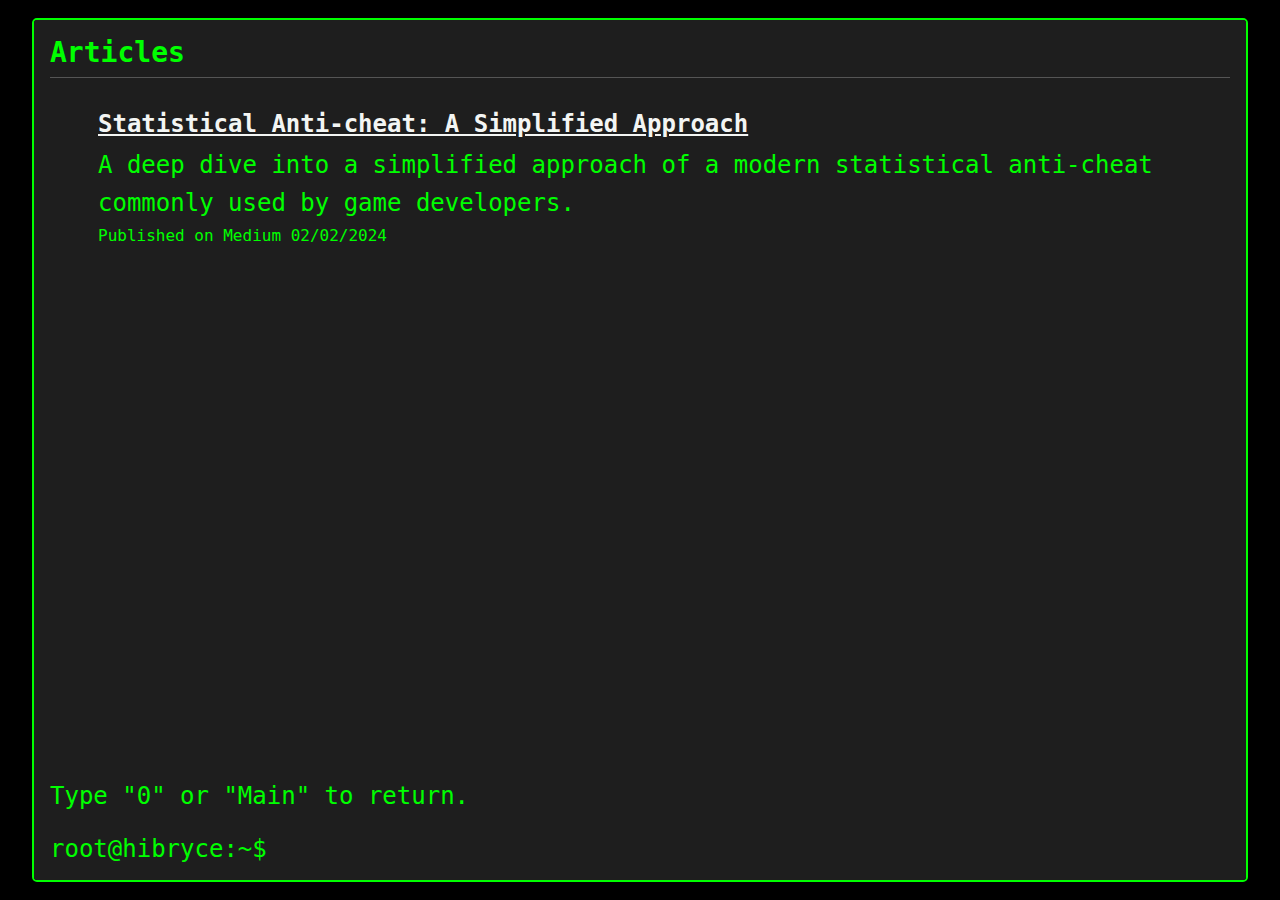
<file: articles.html>
<!DOCTYPE html>
<html lang="en">
<head>
    <meta charset="UTF-8">
    <meta name="viewport" content="width=device-width, initial-scale=1.0">
    <title>Articles</title>
    <link rel="stylesheet" href="bryce_files/styles.css">
    <script src="bryce_files/script.js" defer></script>
</head>
<body onclick="focusTerminalInput();">
	<div class="wrapper">
    <div class="terminal">
        <div class="terminal-header">Articles</div>
        <div class="about-content">
   
            <div class="experience-item">
                <a
                style="margin-left:3rem; margin-bottom:0;"
                class="hacker-title article-link"
                href="https://medium.com/@bryce1337/dissecting-statistical-anti-cheat-a-simplified-approach-cb709b859337 "
                target="_blank"
                rel="noopener noreferrer"
                >Statistical Anti-cheat: A Simplified Approach</a
             >
             <p style="margin-bottom:0; margin-top:.5rem;" class="hacker-text">
                A deep dive into a simplified approach of a modern statistical anti-cheat commonly used by game developers.
             </p>
             <p style="font-size: 1rem; margin-top: 0;" class="hacker-text">
                Published on Medium 02/02/2024
             </p>
            </div>
                
		</div>
        <div class="instructions">
            <p>Type "0" or "Main" to return.</p>
        </div>
        <div class="terminal-input">
            <span class="user-input">root@hibryce:~$</span>
            <input type="text" class="input-field" autofocus />
        </div>
    </div>
	</div>
</body>
</html>
</file>
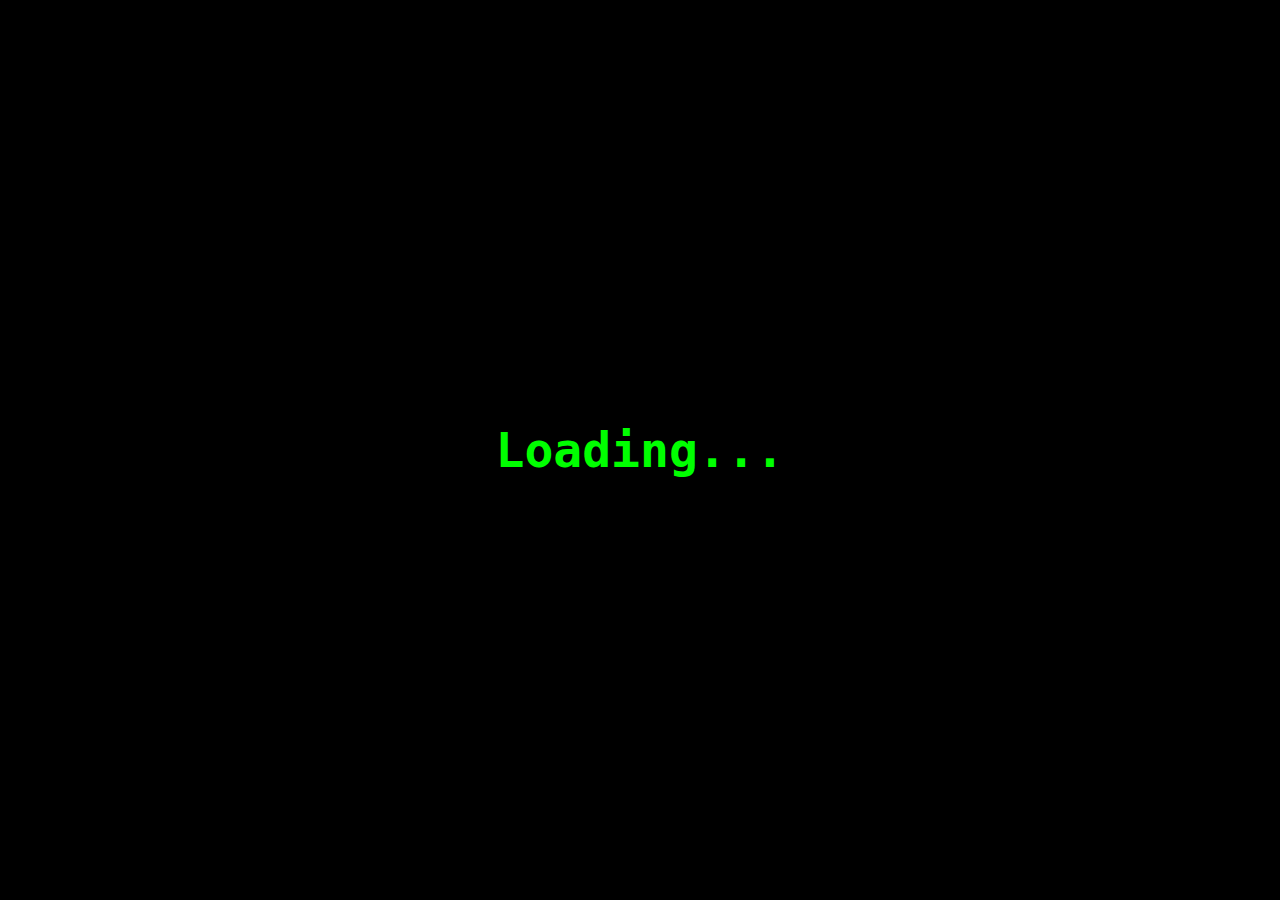
<file: bryce.html>
<!DOCTYPE html>
<html lang="en"><head>
<meta http-equiv="content-type" content="text/html; charset=UTF-8">
    <meta charset="UTF-8">
    <meta name="viewport" content="width=device-width, initial-scale=1.0">
    <title>xBryce</title>
    <link rel="stylesheet" href="bryce_files/styles.css">
    <script src="bryce_files/script.js" defer="defer"></script>
</head>
<body onclick="focusTerminalInput();">
	<div class="wrapper">
    <div class="terminal">
        <div class="terminal-header">Terminal</div>
		<div class="terminal-content">
			<div class="ascii-name-container">
				<pre class="ascii-name" data-text="Bryce Evans">Bryce Evans</pre>
				<pre class="ascii-name-glitch"></pre> <!-- Add this line -->
				<pre class="ascii-name-glitch"></pre> <!-- Add this line -->
			</div>
           

		</div>
        <div class="instructions">
            <p>Menu:</p>
            <p>1) About Me</p>
            <p>2) Articles</p>
            <p>3) Experience</p>
            <p>4) Projects</p>
			<p>5) Socials</p>
            <p>Type the number or name of the option to navigate.</p>
        </div>
        <div class="terminal-input">
            <span class="user-input">root@xBryce.com:~$</span>
            <input type="text" class="input-field" autofocus="">
        </div>
    </div>
	</div>

</body></html>
</file>
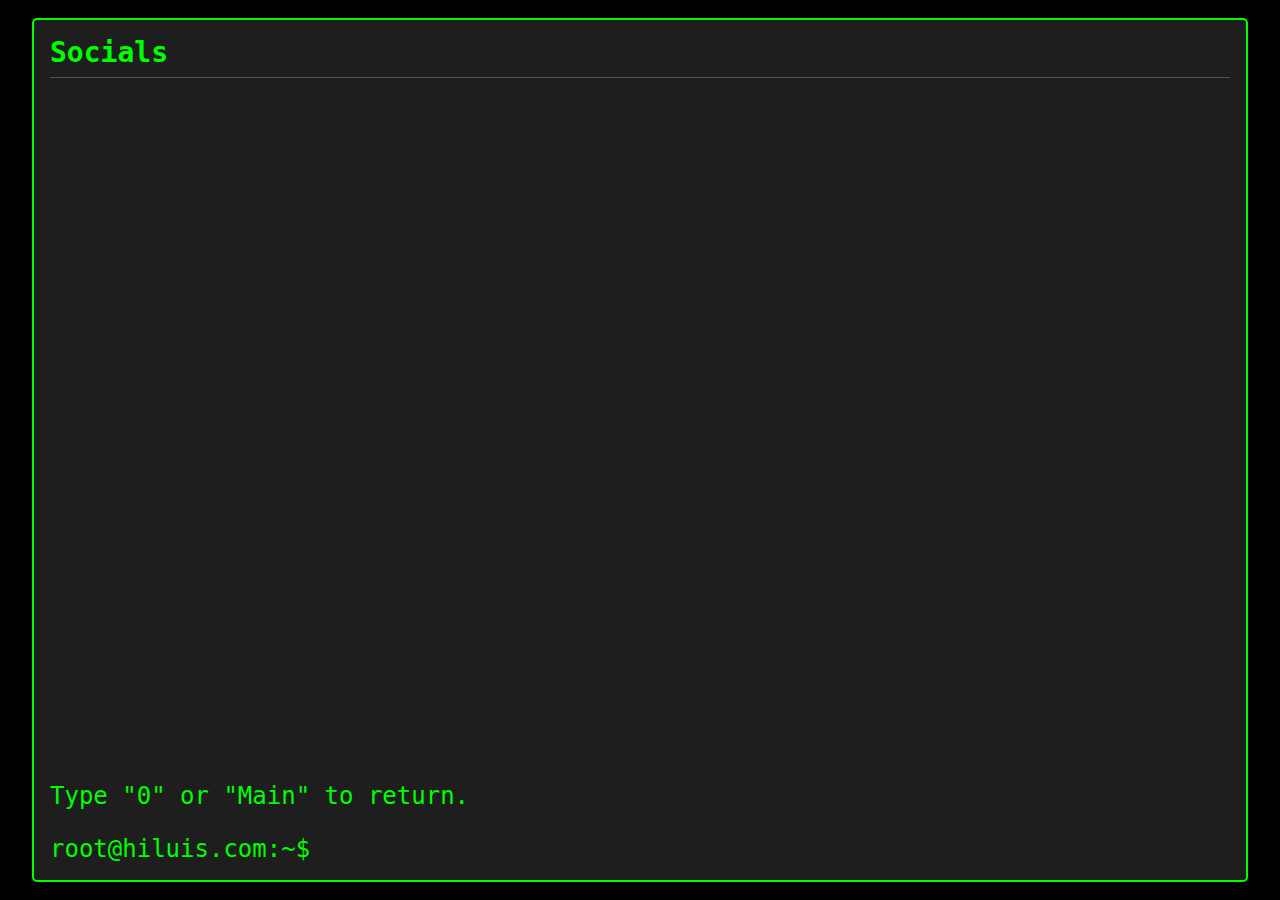
<file: education.html>
<!DOCTYPE html>
<html lang="en">
<head>
    <meta charset="UTF-8">
    <meta name="viewport" content="width=device-width, initial-scale=1.0">
    <title>Socials</title>
    <link rel="stylesheet" href="bryce_files/styles.css">
    <script src="bryce_files/script.js" defer></script>
</head>
<body onclick="focusTerminalInput();">
	<div class="wrapper">
    <div class="terminal">
        <div class="terminal-header">Socials</div>
        <div class="terminal-content">


		</div>
        <div class="instructions">
            <p>Type "0" or "Main" to return.</p>
        </div>
        <div class="terminal-input">
            <span class="user-input">root@hiluis.com:~$</span>
            <input type="text" class="input-field" autofocus />
        </div>
    </div>
	</div>
</body>
</html>
</file>
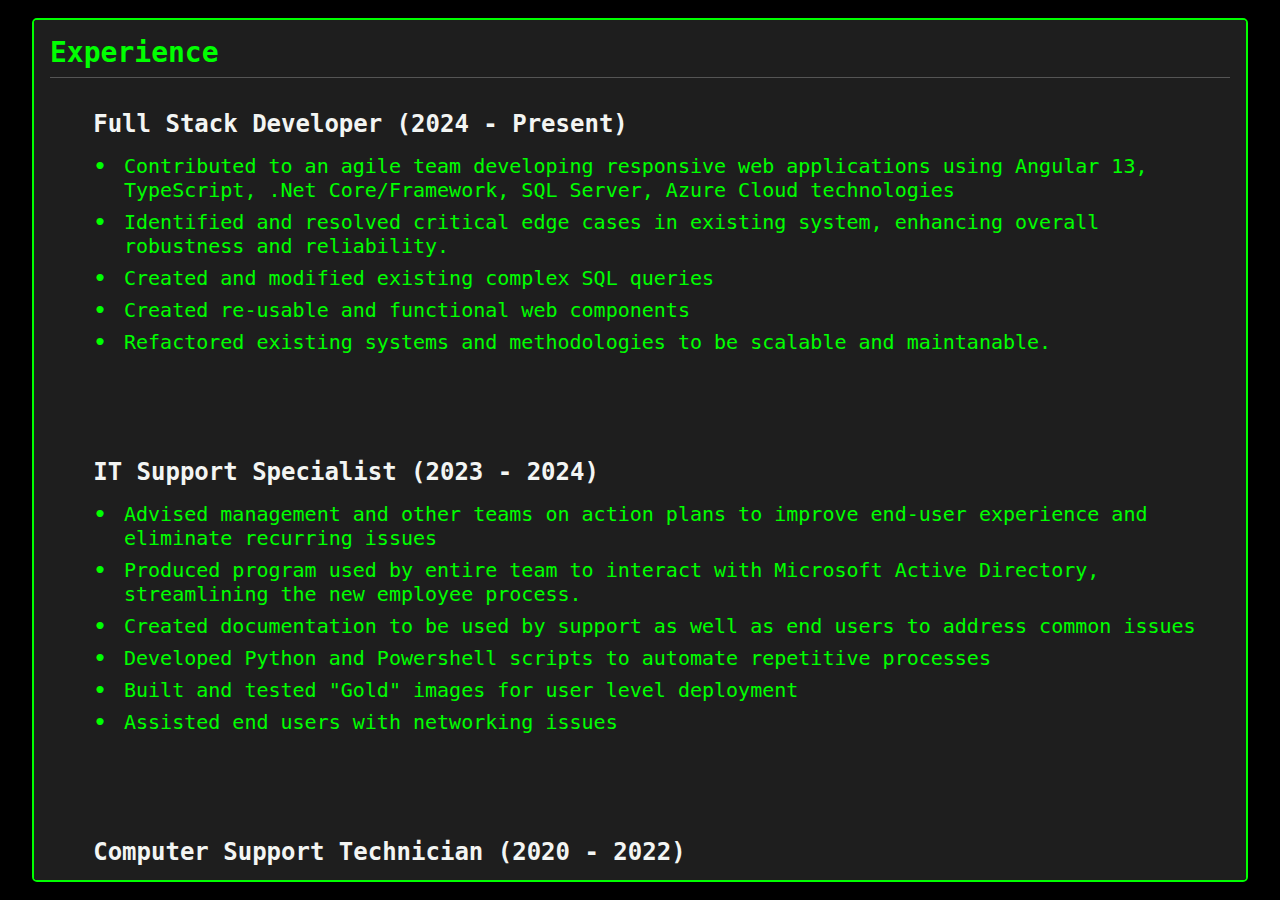
<file: experience.html>
<!DOCTYPE html>
<html lang="en">
  <head>
    <meta charset="UTF-8" />
    <meta name="viewport" content="width=device-width, initial-scale=1.0" />
    <title>Experience</title>
    <link rel="stylesheet" href="bryce_files/styles.css" />
    <script src="bryce_files/script.js" defer></script>
  </head>
  <body onclick="focusTerminalInput();">
    <div class="wrapper">
      <div class="terminal">
        <div class="terminal-header">Experience</div>
        <div class="terminal-content">
          <div class="experience-item">
            <div class="hacker-title">
              <span class="title-left"
                >Full Stack Developer (2024 - Present)</span
              >
            </div>
            <ul class="terminal-list">
              <li>
                Contributed to an agile team developing responsive web
                applications using Angular 13, TypeScript, .Net Core/Framework,
                SQL Server, Azure Cloud technologies
              </li>
              <li>
                Identified and resolved critical edge cases in existing system,
                enhancing overall robustness and reliability.
              </li>
              <li>Created and modified existing complex SQL queries</li>
              <li>Created re-usable and functional web components</li>
              <li>Refactored existing systems and methodologies to be scalable and maintanable.</li>
            </ul>
          </div>
          <div class="experience-item">
            <div class="hacker-title">
              <span class="title-left"
                >IT Support Specialist (2023 - 2024)</span
              >
            </div>
            <ul class="terminal-list">
              <li>
                Advised management and other teams on action plans to improve
                end-user experience and eliminate recurring issues
              </li>
              <li>
                Produced program used by entire team to interact with Microsoft
                Active Directory, streamlining the new employee process.
              </li>
              <li>
                Created documentation to be used by support as well as end users
                to address common issues
              </li>
              <li>
                Developed Python and Powershell scripts to automate repetitive
                processes
              </li>
              <li>Built and tested "Gold" images for user level deployment</li>
              <li>Assisted end users with networking issues</li>
            </ul>
          </div>

          <div class="experience-item">
            <div class="hacker-title">
              <span class="title-left"
                >Computer Support Technician (2020 - 2022)</span
              >
            </div>
            <ul class="terminal-list">
              <li>
                Provided support to distributed devices installing new hardware and software systems.
              </li>
              <li>
                Advised management on possible solutions based on data.
              </li>
              <li>Identified issues with peripherals such as printers, keyboards, mice, and ethernet connections.</li>
              <li>Monitored and maintained security systems and installed updates.</li>
              <li>Managed, maintained, and regularly updated company databases. </li>
              <li>Identified and resolved network, connectivity, and server issues.</li>
            </ul>
          </div>

          <div
            class="experience-item"
            style="margin-bottom: 1rem; margin-top: 1rem"
          >
            <div class="hacker-title">
              <span class="title-left">Languages</span>
            </div>
            <ul class="terminal-list">
              <li>
                C++, C#, JavaScript, TypeScript, Python, Powershell, SQL, HTML5,
                CSS3
              </li>
            </ul>
          </div>

          <div class="experience-item" style="margin-bottom: 1rem">
            <div class="hacker-title">
              <span class="title-left">Frameworks/Libraries</span>
            </div>
            <ul class="terminal-list">
              <li>
                .NET, ASP.NET Core, React, Angular, Node.js, RxJS, JQuery,
                Entity Framework, Microsoft SQL Server, Express
              </li>
            </ul>
          </div>
        </div>
        <div class="instructions">
          <p>Type "0" or "Main" to return.</p>
        </div>
        <div class="terminal-input">
          <span class="user-input">root@hibryce:~$</span>
          <input type="text" class="input-field" autofocus />
        </div>
      </div>
    </div>
  </body>
</html>
</file>
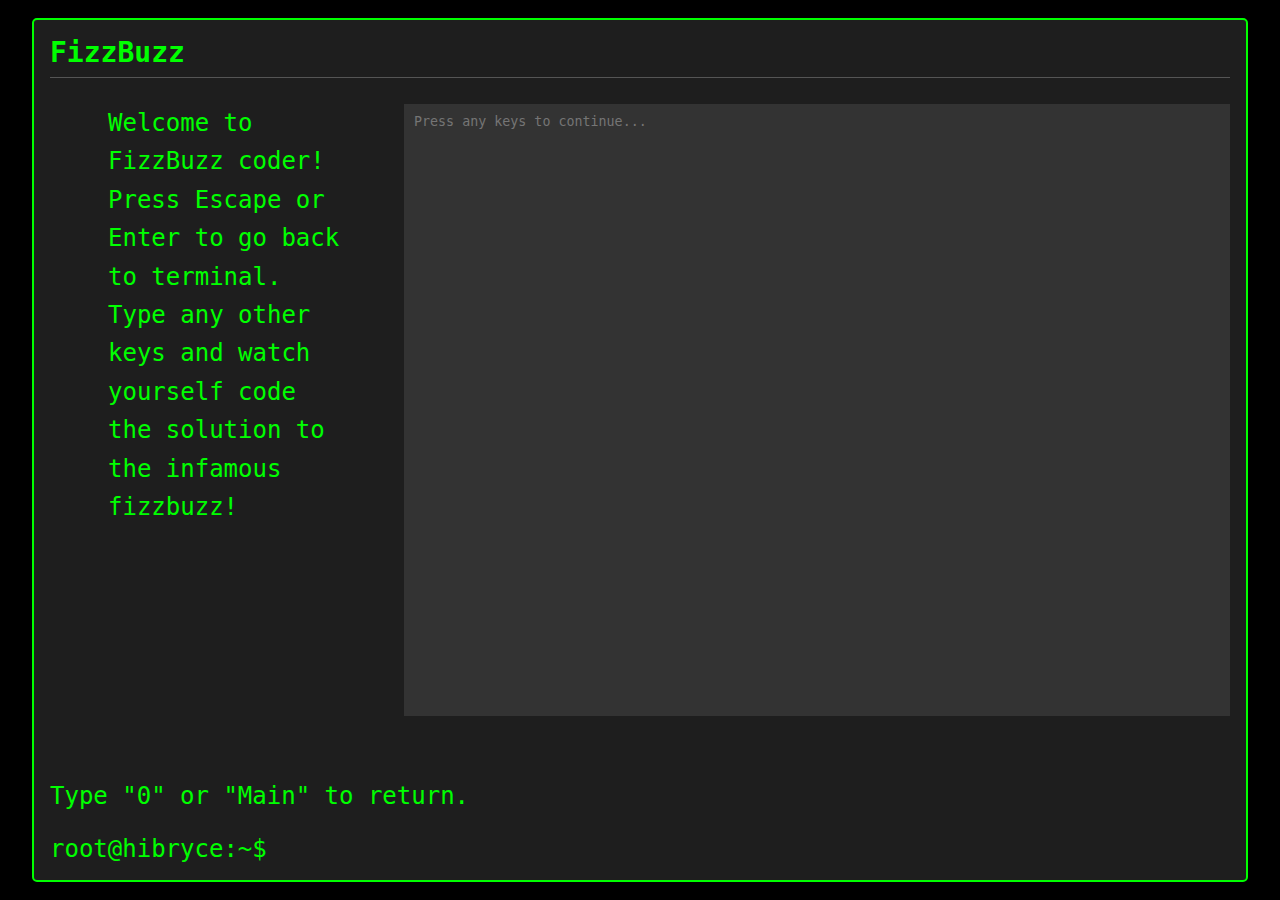
<file: fizzbuzz.html>
<!DOCTYPE html>
<html lang="en">
  <head>
    <meta charset="UTF-8" />
    <meta name="viewport" content="width=device-width, initial-scale=1.0" />
    <title>FizzBuzz</title>
    <link rel="stylesheet" href="bryce_files/styles.css" />
    <script src="bryce_files/script.js" defer></script>
  </head>
  <body onclick="focusTerminalInput();">
    <div class="wrapper">
      <div class="terminal">
        <div class="terminal-header">FizzBuzz</div>
        <div class="terminal-content">
          <div class="fizzbuzz-container">
            <div class="fizzbuzz-instructions">
              <div class="hacker-text">
                Welcome to FizzBuzz coder! Press Escape or Enter to go back to
                terminal. Type any other keys and watch yourself code the
                solution to the infamous fizzbuzz!
              </div>
            </div>
            <textarea
              id="fizzbuzz-output"
              onclick="focusFizzBuzzInput(event);"
              class="fizzbuzz-output"
              autofocus
              spellcheck="false"
              placeholder="Press any keys to continue..."
            ></textarea>
          </div>
        </div>
        <div class="instructions">
          <p>Type "0" or "Main" to return.</p>
        </div>
        <div class="terminal-input">
          <span class="user-input">root@hibryce:~$</span>
          <input type="text" class="input-field" autofocus />
        </div>
      </div>
    </div>
  </body>
</html>
</file>
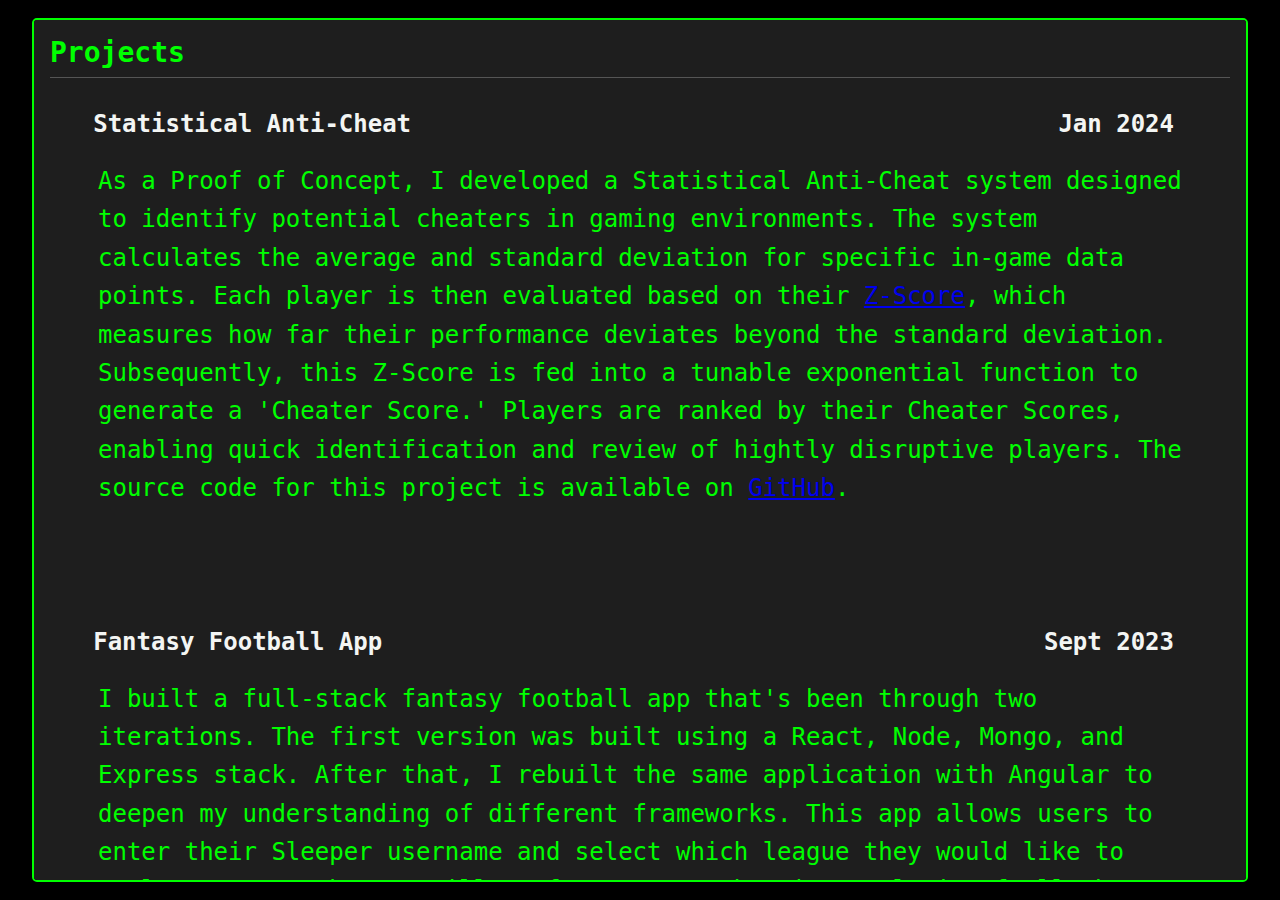
<file: projects.html>
<!DOCTYPE html>
<html lang="en">
  <head>
    <meta charset="UTF-8" />
    <meta name="viewport" content="width=device-width, initial-scale=1.0" />
    <title>Projects</title>
    <link rel="stylesheet" href="bryce_files/styles.css" />
    <script src="bryce_files/script.js" defer></script>
  </head>
  <body onclick="focusTerminalInput();">
    <div class="wrapper">
      <div class="terminal">
        <div class="terminal-header">Projects</div>
        <div class="terminal-content">
          <div class="experience-item">
            <div class="hacker-title">
              <span class="title-left">Statistical Anti-Cheat</span>
              <span class="title-right">Jan 2024</span>
            </div>
            <p class="hacker-text">
              As a Proof of Concept, I developed a Statistical Anti-Cheat system
              designed to identify potential cheaters in gaming environments.
              The system calculates the average and standard deviation for
              specific in-game data points. Each player is then evaluated based
              on their
              <a
                href="https://en.wikipedia.org/wiki/Standard_score"
                target="_blank"
                rel="noreferrer noopener"
                >Z-Score</a
              >, which measures how far their performance deviates beyond the
              standard deviation. Subsequently, this Z-Score is fed into a
              tunable exponential function to generate a 'Cheater Score.'
              Players are ranked by their Cheater Scores, enabling quick
              identification and review of hightly disruptive players. The
              source code for this project is available on
              <a
                href="https://github.com/ehm1x/Statistical-Anticheat"
                target="_blank"
                rel="noreferrer noopener"
                >GitHub</a
              >.
            </p>
          </div>

          <div class="experience-item">
            <div class="hacker-title">
              <span class="title-left">Fantasy Football App</span>
              <span class="title-right">Sept 2023</span>
            </div>
            <p class="hacker-text">
              I built a full-stack fantasy football app that's been through two
              iterations. The first version was built using a React, Node,
              Mongo, and Express stack. After that, I rebuilt the same
              application with Angular to deepen my understanding of different
              frameworks. This app allows users to enter their Sleeper username
              and select which league they would like to analyze. Next, the app
              will perform a comprehensive analysis of all the players,
              providing insights into individual trade values, total team
              values, and even potential trade targets. One of the standout
              features is the trade analyzer. It lets users pick another team in
              their league, propose a hypothetical trade, and see an evaluation
              of the trade based on statistical "Trade Value". Additionally, the
              app included a player rankings page. This custom-developed table
              was filterable by player position and also sortable across various
              statistical categories. Each cell in the table is color-coded to
              reflect the performance level of that data point for the player's
              position, making it easy to compare and contrast at a glance. If
              you're curious about the details or would like to delve into the
              code, the front-end source is available on GitHub
              <a
                href="https://github.com/ehm1x/FantasyWebApp"
                target="_blank"
                rel="noopener noreferrer"
                >here</a
              >, and the back-end source can be found
              <a
                href="https://github.com/ehm1x/Fantasy-Web-Server"
                target="_blank"
                rel="noopener noreferrer"
                >here</a
              >. Feel free to take a look!
            </p>
          </div>
        </div>
        <div class="instructions">
          <p>Type "0" or "Main" to return.</p>
        </div>
        <div class="terminal-input">
          <span class="user-input">root@hibryce:~$</span>
          <input type="text" class="input-field" autofocus />
        </div>
      </div>
    </div>
  </body>
</html>
</file>
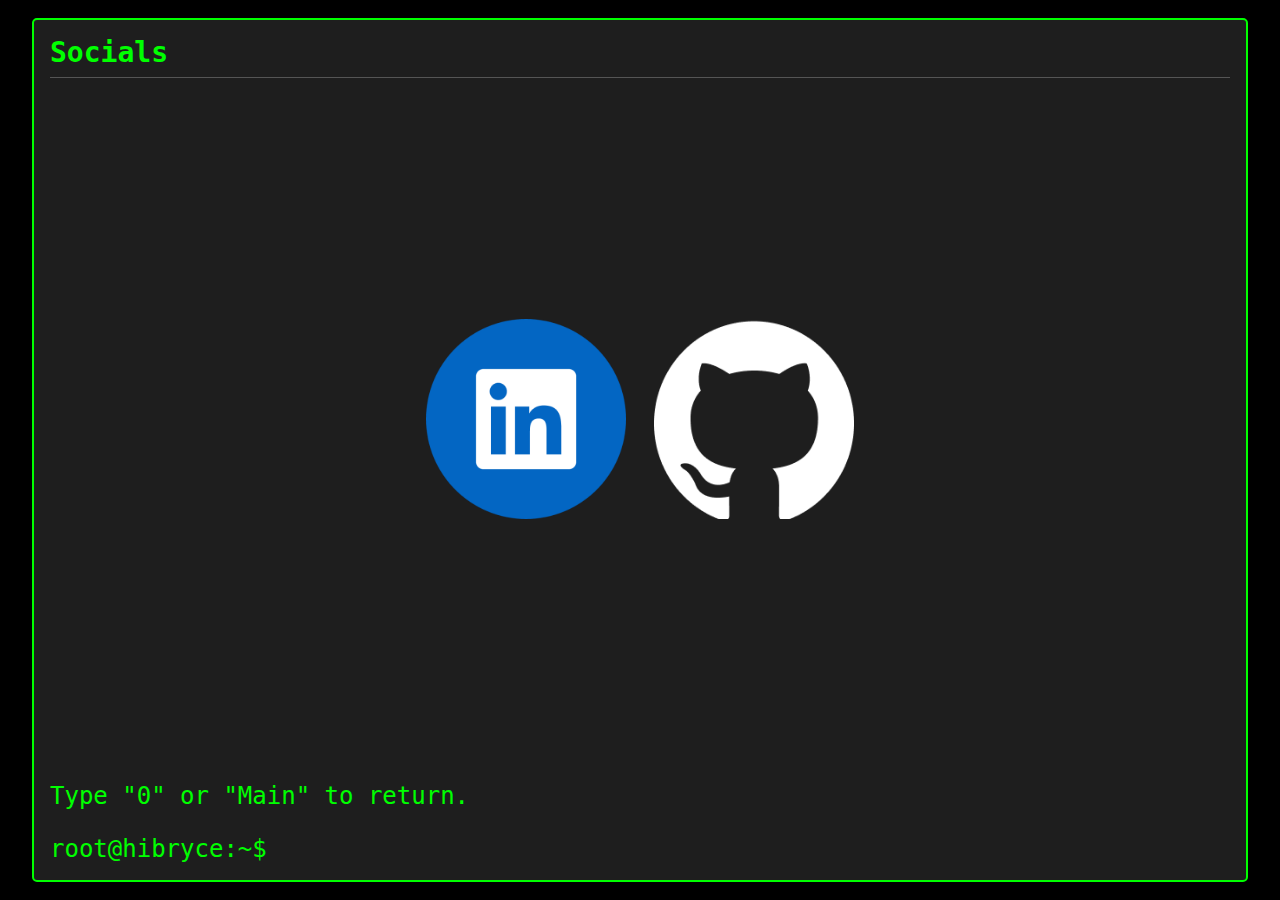
<file: social.html>
<!DOCTYPE html>
<html lang="en">
<head>
    <meta charset="UTF-8">
    <meta name="viewport" content="width=device-width, initial-scale=1.0">
    <title>Socials</title>
    <link rel="stylesheet" href="bryce_files/styles.css">
    <script src="bryce_files/script.js" defer></script>
</head>
<body onclick="focusTerminalInput();">
	<div class="wrapper">
    <div class="terminal">
        <div class="terminal-header">Socials</div>
        <div class="terminal-content">
			<div class="socials-container"> <!-- Add a container for the social icons -->
                    <a href="https://www.linkedin.com/in/bryceevans1337/" target="_blank" class="social-link">
                        <img src="linkedin-icon.png" alt="LinkedIn" class="social-icon" />
                    </a>
                    <a href="https://github.com/ehm1x" target="_blank" class="social-link">
                        <img src="github-icon.png" alt="GitHub" class="social-icon" />
                    </a>
                </div>
		</div>
        <div class="instructions">
            <p>Type "0" or "Main" to return.</p>
        </div>
        <div class="terminal-input">
            <span class="user-input">root@hibryce:~$</span>
            <input type="text" class="input-field" autofocus />
        </div>
    </div>
	</div>
</body>
</html>
</file>
<file: bryce_files/styles.css>
body {
  background-color: #000;
  font-family: monospace;
  margin: 0;
  display: flex;
  justify-content: center;
  align-items: center;
  height: 100vh;
}

body,
html {
  height: 100%;
  margin: 0;
}

html {
  scroll-behavior: smooth;
}

.wrapper {
  width: 95%;
  height: 92%;
  display: flex;
  justify-content: center;
  align-items: center;
  padding: 20px;
  /* Add some padding around the terminal */
}



.terminal {
  overflow: auto;
  display: flex;
  flex-direction: column;
  justify-content: space-between;
  position: relative;
  background-color: #1e1e1e;
  width: 100%;
  height: 100%;
  max-width: 1500px;
  padding: 1rem;
  border-radius: 5px;
  box-shadow: 0 0 10px rgba(0, 0, 0, 0.5);
  min-height: 90vh;
  border: 2px solid #0f0;
  /* Add this line */
  scrollbar-width: none;
}

.terminal::-webkit-scrollbar {
  display: none;
}


.terminal-header {
  color: #0f0;
  font-weight: bold;
  font-size: 1.75rem;
  border-bottom: 1px solid #555;
  padding-bottom: 0.5rem;
  margin-bottom: 1rem;
}

.terminal-content {
  display: flex;
  align-items: center;
  flex-direction: column;
  justify-content: center;
  align-content: center;
  flex-grow: 1;
}

.image-placeholder {
  width: 250px;
  height: 250px;
  border: 2px solid #0f0;
  margin-right: 2rem;
}

.ascii-name {
  color: #0f0;
  font-size: 3.5rem;
  margin-left: 0rem;
  margin-top: 0rem;
}

/* Style for smaller screens */
@media (max-width: 800px) {
  .wrapper {
    align-items: flex-start;
    justify-content: flex-start;
  }

  .terminal {
    margin: 0;
    max-width: 100%;
  }

  .ascii-name {
    font-size: 1.25rem;
  }
}

.article-link:hover{
  color: #0f0;
  transition: 300ms;
}
.fizzbuzz-container {
  display: flex;
  flex-direction: row;
  width: 100%; 
  height: 100%;
  align-items: flex-start; /* Align items at the start of the flex container */
}

.fizzbuzz-instructions {
  width: 30%; 
  height: 100%; 
  padding: 10px; /* Add padding for better spacing */
  box-sizing: border-box; /* Include padding and border in the element's width and height */
  overflow: auto; /* Add scroll for overflow content */
}

.fizzbuzz-output {
  font-family: monospace;
  white-space: pre;
  background-color: #333;
  color: #fff;
  padding: 10px;
  margin-top: 10px;
  height: calc(100% - 20px); /* Adjust height taking padding into account */
  width: 70%; 
  border: none;
  resize: none;
  outline: none; /* Remove focus outline if desired */
  box-sizing: border-box; /* Include padding and border in the element's width and height */
}

.instructions {
  color: #0f0;
  font-size: 1.5rem;
  width:100%;
  margin-top: 2rem;
}

.terminal-input {
  color: #0f0;
  display: flex;
  align-items: center;
  position: relative;
  bottom: 0;
}

.user-input {
  font-size: 1.5rem;
  color: #0f0;
}

.input-field {
  background-color: transparent;
  border: none;
  color: #0f0;
  outline: none;
  flex-grow: 1;
  margin-left: 0.5rem;
  font-size: 1.5rem;
}

.loading-screen {
  position: fixed;
  top: 0;
  left: 0;
  width: 100%;
  height: 100%;
  background-color: #000;
  display: flex;
  justify-content: center;
  align-items: center;
  z-index: 9999;
}

.loading-screen h1 {
  color: #0f0;
  font-size: 3rem;
  font-family: monospace;
}

* {
  user-select: none;
}
.hacker-text {
  color: #0f0;
  font-size: 1.5rem;
  line-height: 1.6;
  margin-left: 3rem;
  margin-right: 3rem;
}

.ascii-name-container {
  position: relative;
  overflow: hidden;
  margin-bottom: 1.5rem;
  margin-top: 4.5rem;
}

.ascii-name-glitch {
  position: absolute;
  top: 0;
  left: 0;
  color: #0f0;
  opacity: 0.3;
  text-shadow: 0 0 10px #0f0;
  margin-top: 0rem;
}

.ascii-name,
.ascii-name-glitch {
  font-size: 5.5rem;
  font-family: monospace;
  white-space: pre-wrap;
  line-height: 1.2;
}

.socials-container {
  text-align: center;
  margin-top: 20px;
}

.social-link {
  display: inline-block;
  margin: 0 10px;
}

.social-icon {
  width: 200px;
  height: 200px;
  transition: 0.3s;
}

.social-icon:hover {
  transform: scale(1.1);
}

ul.terminal-list {
  list-style-type: none;
  padding: 0;
  margin: 0;
}

.hacker-title {
  display: flex;
  justify-content: space-between;
  align-items: center;
  padding: 0 1rem;
  margin: 0;
  width: 100%;
  color: rgb(243, 245, 243);
  font-size: 1.5rem;
  font-weight: bold;
  margin-bottom: 1rem;
  padding-left: 0rem;
}

.title-left {
  text-align: left;
  margin-left: 2.7rem;
}

.experience-item {
  margin-bottom: 5rem;
  width: 100%;
  margin-top: 1rem;
}

.title-right {
  margin-right: 3.5rem;
  text-align: right;
}

.terminal-list {
  list-style-type: none;
  padding: 0;
}

.terminal-list li {
  position: relative;
  padding-left: .5em;
  font-size: 1.25rem;
  color: #0f0;
  word-break: break-word;
  margin-bottom: .5rem;
  margin-left: 4rem;
}

.terminal-list li:before {
  content: "•";
  position: absolute;
  left: -1em;
  color: #0f0;
  font-weight: bold;
  font-size: 1.25rem;
}

.header {
  display: flex;
  align-items: center;
  justify-content: start;
  margin-left: 3rem;
}

pre {
  overflow-x: auto;
  white-space: pre-wrap;
  white-space: -moz-pre-wrap;
  white-space: -pre-wrap;
  white-space: -o-pre-wrap;
  word-wrap: break-word;
}

.about-content {
  
    display: flex;
    align-items: center;
    flex-direction: column;
    justify-content: flex-start;
    align-items: flex-start;
    flex-grow: 1;
  
}

.profile-pic-container {
  width: 200px;
  /* Width of the visible area */
  height: 200px;
  /* Height of the visible area */
  border-radius: 50%;
  overflow: hidden;
  /* Hide parts of the image outside the container */
  display: flex;
  /* To center the image in the container */
  justify-content: center;
  /* Align image horizontally */
  align-items: center;
  /* Align image vertically */
  margin-right: 10px;
}

.profile-pic {
  height: auto;
  /* Maintain aspect ratio */
  width: 300px;
  /* Increase width to zoom in */
  object-fit: cover;
  /* Cover the area of the container */
  margin-top: 55px;
}

/* Fade out */
.fade-out {
  animation: fadeOut .3s;
  opacity: 0;
}

/* Fade in */
.fade-in {
  animation: fadeIn .3s;
  opacity: 1;
}

@keyframes fadeOut {
  from {
    opacity: 1;
  }

  to {
    opacity: 0;
  }
}

@keyframes fadeIn {
  from {
    opacity: 0;
  }

  to {
    opacity: 1;
  }
}
</file>
